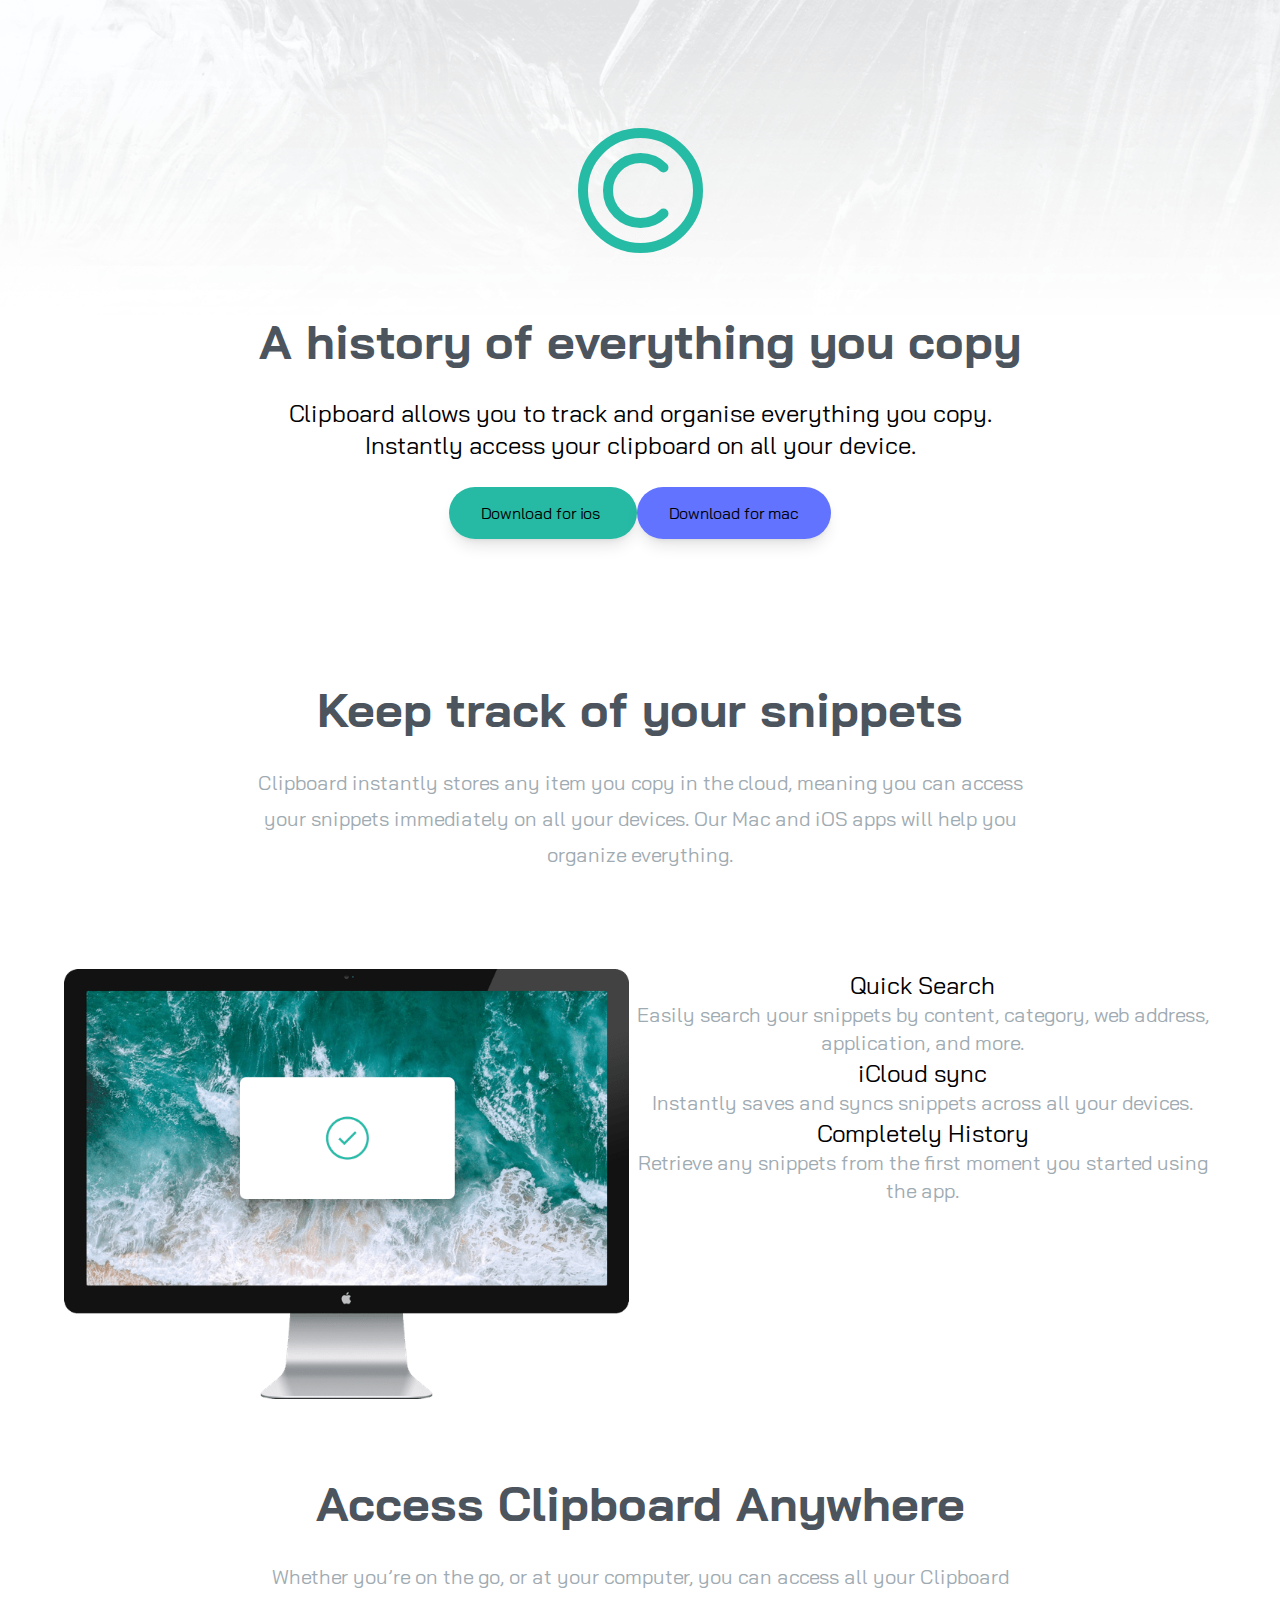
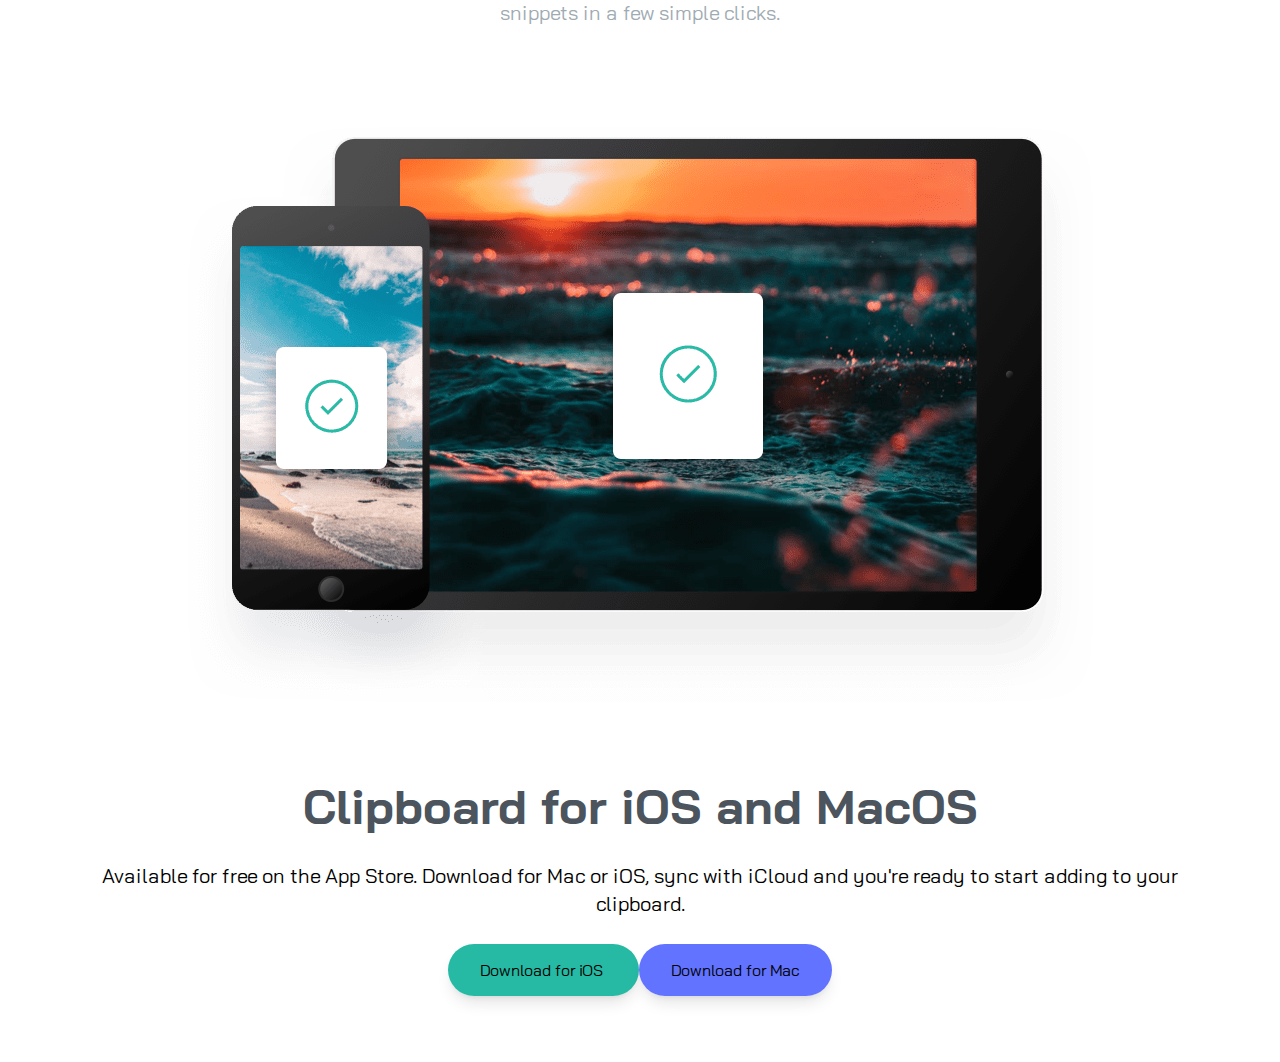
<file: website project/clipboard/index.html>
<!DOCTYPE html>
<html lang="en">
<head>
    <meta charset="UTF-8">
    <meta http-equiv="X-UA-Compatible" content="IE=edge">
    <meta name="viewport" content="width=device-width, initial-scale=1.0">

    <link rel="preconnect" href="https://fonts.googleapis.com">
<link rel="preconnect" href="https://fonts.gstatic.com" crossorigin>
<link href="https://fonts.googleapis.com/css2?family=Bai+Jamjuree:wght@400;600&display=swap" rel="stylesheet">
    <link rel="stylesheet" href="css/style.css">
    <title>simple tailwind starter</title>
</head>
<body>
    <!-- hero section -->
   <section id="hero">
   <div class="section-container mb-40 px-10 pt-16">
    <img src="images/logo.svg" alt="" class="mx-auto my-16">
    <h3>A history of everything you copy</h3>
   <p class="max-w-3xl mx-auto mb-10 text-2xl text-graishBlue">
    Clipboard allows you to track and organise everything you copy.
    Instantly access your clipboard on all your device.
   </p>

   <!-- button container -->
   <div class="button-container">
    <a href="#" class="p-4 px-8 rounded-full shadow-lg bg-strongCyan duration-200 hover:opacity-80">
        Download for ios
    </a>

    <a href="#" class="p-4 px-8 rounded-full shadow-lg bg-lightBlue duration-200 hover:opacity-80">
        Download for mac
    </a>
</div>

</div>
</section>

<!-- snippet section -->

<section id="snippets">
<div class="section-container my-20 px-10">
    <h3 >Keep track of your snippets</h3>
    <p class="max-w-3xl mx-auto mb-24 text-xl leading-9 text-center text-grayishBlue">
        Clipboard instantly stores any item you copy in the cloud, meaning you
        can access your snippets immediately on all your devices. Our Mac and
        iOS apps will help you organize everything.

    </p>
</div>

</section>
<!-- features section -->

<section id="features">
<div class="section-container my-20">
    <div class="relative flex flex-col md:flex-row md:space-x-32">
        <!-- image -->
        <div class="md:w-1/2">
            <img src="images/image-computer.png" alt="" class="md:absolute top-0 right-[50%]">
        </div>
        <!-- item container -->
        <div class="flex flex-col mt-16 mb-24 
        space-y-12 text-xl md:w-1/2 md:mb-60 md:text-left md:pl-16">
    <!-- item 1 -->
    <div>
    <h5 class="mb-2 text-2xl font-bold text-darkGrayishBlue">Quick Search</h5>
    <p class="max-w-md text-grayishBlue">
        Easily search your snippets by content, category, web address,
                application, and more.
    </p>
</div>

<!-- item 2 -->
<div>
    <h5 class="mb-2 text-2xl font-bold text-darkGrayishBlue">iCloud sync</h5>
    <p class="max-w-md text-grayishBlue">
        Instantly saves and syncs snippets across all your devices.
    </p>
</div>

<!-- item 3 -->
<div>
    <h5 class="mb-2 text-2xl font-bold text-darkGrayishBlue">Completely History</h5>
    <p class="max-w-md text-grayishBlue">
        Retrieve any snippets from the first moment you started using
                the app.
    </p>
</div>
    </div>

    </div>
</div>


</section>

    <!-- access anywhere -->
    <section id="access">
        <div class="section-container my-20">
            <h3>Access Clipboard Anywhere</h3>
            <p class="max-w-3xl mx-auto mb-24 text-xl leading-9 text-center text-grayishBlue">
                Whether you’re on the go, or at your computer, you can access all your
          Clipboard snippets in a few simple clicks.
            </p>
            <img src="images/image-devices.png" alt="" class="mx-auto">
        </div>
    </section>

    <section id="bottom">
        <div class="section-container my-20">
          <h3>Clipboard for iOS and MacOS</h3>
          <p class="section-content mb-10 text-xl">
            Available for free on the App Store. Download for Mac or iOS, sync
            with iCloud and you're ready to start adding to your clipboard.
          </p>
  
          <!-- Button Container -->
          <div class="button-container">
            <a
              href="#"
              class="p-4 px-8 rounded-full shadow-lg bg-strongCyan duration-200 hover:opacity-80"
            >
              Download for iOS
            </a>
            <a
              href="#"
              class="p-4 px-8 rounded-full shadow-lg bg-lightBlue duration-200 hover:opacity-80"
            >
              Download for Mac
            </a>
          </div>
        </div>
      </section>

</body>
</html>
</file>
<file: website project/clipboard/css/style.css>
/*
! tailwindcss v3.3.2 | MIT License | https://tailwindcss.com
*/

/*
1. Prevent padding and border from affecting element width. (https://github.com/mozdevs/cssremedy/issues/4)
2. Allow adding a border to an element by just adding a border-width. (https://github.com/tailwindcss/tailwindcss/pull/116)
*/

*,
::before,
::after {
  box-sizing: border-box;
  /* 1 */
  border-width: 0;
  /* 2 */
  border-style: solid;
  /* 2 */
  border-color: #e5e7eb;
  /* 2 */
}

::before,
::after {
  --tw-content: '';
}

/*
1. Use a consistent sensible line-height in all browsers.
2. Prevent adjustments of font size after orientation changes in iOS.
3. Use a more readable tab size.
4. Use the user's configured `sans` font-family by default.
5. Use the user's configured `sans` font-feature-settings by default.
6. Use the user's configured `sans` font-variation-settings by default.
*/

html {
  line-height: 1.5;
  /* 1 */
  -webkit-text-size-adjust: 100%;
  /* 2 */
  -moz-tab-size: 4;
  /* 3 */
  -o-tab-size: 4;
     tab-size: 4;
  /* 3 */
  font-family: bai jamjuree, sans-serif;
  /* 4 */
  font-feature-settings: normal;
  /* 5 */
  font-variation-settings: normal;
  /* 6 */
}

/*
1. Remove the margin in all browsers.
2. Inherit line-height from `html` so users can set them as a class directly on the `html` element.
*/

body {
  margin: 0;
  /* 1 */
  line-height: inherit;
  /* 2 */
}

/*
1. Add the correct height in Firefox.
2. Correct the inheritance of border color in Firefox. (https://bugzilla.mozilla.org/show_bug.cgi?id=190655)
3. Ensure horizontal rules are visible by default.
*/

hr {
  height: 0;
  /* 1 */
  color: inherit;
  /* 2 */
  border-top-width: 1px;
  /* 3 */
}

/*
Add the correct text decoration in Chrome, Edge, and Safari.
*/

abbr:where([title]) {
  -webkit-text-decoration: underline dotted;
          text-decoration: underline dotted;
}

/*
Remove the default font size and weight for headings.
*/

h1,
h2,
h3,
h4,
h5,
h6 {
  font-size: inherit;
  font-weight: inherit;
}

/*
Reset links to optimize for opt-in styling instead of opt-out.
*/

a {
  color: inherit;
  text-decoration: inherit;
}

/*
Add the correct font weight in Edge and Safari.
*/

b,
strong {
  font-weight: bolder;
}

/*
1. Use the user's configured `mono` font family by default.
2. Correct the odd `em` font sizing in all browsers.
*/

code,
kbd,
samp,
pre {
  font-family: ui-monospace, SFMono-Regular, Menlo, Monaco, Consolas, "Liberation Mono", "Courier New", monospace;
  /* 1 */
  font-size: 1em;
  /* 2 */
}

/*
Add the correct font size in all browsers.
*/

small {
  font-size: 80%;
}

/*
Prevent `sub` and `sup` elements from affecting the line height in all browsers.
*/

sub,
sup {
  font-size: 75%;
  line-height: 0;
  position: relative;
  vertical-align: baseline;
}

sub {
  bottom: -0.25em;
}

sup {
  top: -0.5em;
}

/*
1. Remove text indentation from table contents in Chrome and Safari. (https://bugs.chromium.org/p/chromium/issues/detail?id=999088, https://bugs.webkit.org/show_bug.cgi?id=201297)
2. Correct table border color inheritance in all Chrome and Safari. (https://bugs.chromium.org/p/chromium/issues/detail?id=935729, https://bugs.webkit.org/show_bug.cgi?id=195016)
3. Remove gaps between table borders by default.
*/

table {
  text-indent: 0;
  /* 1 */
  border-color: inherit;
  /* 2 */
  border-collapse: collapse;
  /* 3 */
}

/*
1. Change the font styles in all browsers.
2. Remove the margin in Firefox and Safari.
3. Remove default padding in all browsers.
*/

button,
input,
optgroup,
select,
textarea {
  font-family: inherit;
  /* 1 */
  font-size: 100%;
  /* 1 */
  font-weight: inherit;
  /* 1 */
  line-height: inherit;
  /* 1 */
  color: inherit;
  /* 1 */
  margin: 0;
  /* 2 */
  padding: 0;
  /* 3 */
}

/*
Remove the inheritance of text transform in Edge and Firefox.
*/

button,
select {
  text-transform: none;
}

/*
1. Correct the inability to style clickable types in iOS and Safari.
2. Remove default button styles.
*/

button,
[type='button'],
[type='reset'],
[type='submit'] {
  -webkit-appearance: button;
  /* 1 */
  background-color: transparent;
  /* 2 */
  background-image: none;
  /* 2 */
}

/*
Use the modern Firefox focus style for all focusable elements.
*/

:-moz-focusring {
  outline: auto;
}

/*
Remove the additional `:invalid` styles in Firefox. (https://github.com/mozilla/gecko-dev/blob/2f9eacd9d3d995c937b4251a5557d95d494c9be1/layout/style/res/forms.css#L728-L737)
*/

:-moz-ui-invalid {
  box-shadow: none;
}

/*
Add the correct vertical alignment in Chrome and Firefox.
*/

progress {
  vertical-align: baseline;
}

/*
Correct the cursor style of increment and decrement buttons in Safari.
*/

::-webkit-inner-spin-button,
::-webkit-outer-spin-button {
  height: auto;
}

/*
1. Correct the odd appearance in Chrome and Safari.
2. Correct the outline style in Safari.
*/

[type='search'] {
  -webkit-appearance: textfield;
  /* 1 */
  outline-offset: -2px;
  /* 2 */
}

/*
Remove the inner padding in Chrome and Safari on macOS.
*/

::-webkit-search-decoration {
  -webkit-appearance: none;
}

/*
1. Correct the inability to style clickable types in iOS and Safari.
2. Change font properties to `inherit` in Safari.
*/

::-webkit-file-upload-button {
  -webkit-appearance: button;
  /* 1 */
  font: inherit;
  /* 2 */
}

/*
Add the correct display in Chrome and Safari.
*/

summary {
  display: list-item;
}

/*
Removes the default spacing and border for appropriate elements.
*/

blockquote,
dl,
dd,
h1,
h2,
h3,
h4,
h5,
h6,
hr,
figure,
p,
pre {
  margin: 0;
}

fieldset {
  margin: 0;
  padding: 0;
}

legend {
  padding: 0;
}

ol,
ul,
menu {
  list-style: none;
  margin: 0;
  padding: 0;
}

/*
Prevent resizing textareas horizontally by default.
*/

textarea {
  resize: vertical;
}

/*
1. Reset the default placeholder opacity in Firefox. (https://github.com/tailwindlabs/tailwindcss/issues/3300)
2. Set the default placeholder color to the user's configured gray 400 color.
*/

input::-moz-placeholder, textarea::-moz-placeholder {
  opacity: 1;
  /* 1 */
  color: #9ca3af;
  /* 2 */
}

input::placeholder,
textarea::placeholder {
  opacity: 1;
  /* 1 */
  color: #9ca3af;
  /* 2 */
}

/*
Set the default cursor for buttons.
*/

button,
[role="button"] {
  cursor: pointer;
}

/*
Make sure disabled buttons don't get the pointer cursor.
*/

:disabled {
  cursor: default;
}

/*
1. Make replaced elements `display: block` by default. (https://github.com/mozdevs/cssremedy/issues/14)
2. Add `vertical-align: middle` to align replaced elements more sensibly by default. (https://github.com/jensimmons/cssremedy/issues/14#issuecomment-634934210)
   This can trigger a poorly considered lint error in some tools but is included by design.
*/

img,
svg,
video,
canvas,
audio,
iframe,
embed,
object {
  display: block;
  /* 1 */
  vertical-align: middle;
  /* 2 */
}

/*
Constrain images and videos to the parent width and preserve their intrinsic aspect ratio. (https://github.com/mozdevs/cssremedy/issues/14)
*/

img,
video {
  max-width: 100%;
  height: auto;
}

/* Make elements with the HTML hidden attribute stay hidden by default */

[hidden] {
  display: none;
}

h3 {
  margin-bottom: 2rem;
  font-size: 2.25rem;
  line-height: 2.5rem;
  font-weight: 700;
  --tw-text-opacity: 1;
  color: hsl(210 10% 33% / var(--tw-text-opacity));
}

@media (min-width: 768px) {
  h3 {
    font-size: 3rem;
    line-height: 1;
  }
}

*, ::before, ::after {
  --tw-border-spacing-x: 0;
  --tw-border-spacing-y: 0;
  --tw-translate-x: 0;
  --tw-translate-y: 0;
  --tw-rotate: 0;
  --tw-skew-x: 0;
  --tw-skew-y: 0;
  --tw-scale-x: 1;
  --tw-scale-y: 1;
  --tw-pan-x:  ;
  --tw-pan-y:  ;
  --tw-pinch-zoom:  ;
  --tw-scroll-snap-strictness: proximity;
  --tw-gradient-from-position:  ;
  --tw-gradient-via-position:  ;
  --tw-gradient-to-position:  ;
  --tw-ordinal:  ;
  --tw-slashed-zero:  ;
  --tw-numeric-figure:  ;
  --tw-numeric-spacing:  ;
  --tw-numeric-fraction:  ;
  --tw-ring-inset:  ;
  --tw-ring-offset-width: 0px;
  --tw-ring-offset-color: #fff;
  --tw-ring-color: rgb(59 130 246 / 0.5);
  --tw-ring-offset-shadow: 0 0 #0000;
  --tw-ring-shadow: 0 0 #0000;
  --tw-shadow: 0 0 #0000;
  --tw-shadow-colored: 0 0 #0000;
  --tw-blur:  ;
  --tw-brightness:  ;
  --tw-contrast:  ;
  --tw-grayscale:  ;
  --tw-hue-rotate:  ;
  --tw-invert:  ;
  --tw-saturate:  ;
  --tw-sepia:  ;
  --tw-drop-shadow:  ;
  --tw-backdrop-blur:  ;
  --tw-backdrop-brightness:  ;
  --tw-backdrop-contrast:  ;
  --tw-backdrop-grayscale:  ;
  --tw-backdrop-hue-rotate:  ;
  --tw-backdrop-invert:  ;
  --tw-backdrop-opacity:  ;
  --tw-backdrop-saturate:  ;
  --tw-backdrop-sepia:  ;
}

::backdrop {
  --tw-border-spacing-x: 0;
  --tw-border-spacing-y: 0;
  --tw-translate-x: 0;
  --tw-translate-y: 0;
  --tw-rotate: 0;
  --tw-skew-x: 0;
  --tw-skew-y: 0;
  --tw-scale-x: 1;
  --tw-scale-y: 1;
  --tw-pan-x:  ;
  --tw-pan-y:  ;
  --tw-pinch-zoom:  ;
  --tw-scroll-snap-strictness: proximity;
  --tw-gradient-from-position:  ;
  --tw-gradient-via-position:  ;
  --tw-gradient-to-position:  ;
  --tw-ordinal:  ;
  --tw-slashed-zero:  ;
  --tw-numeric-figure:  ;
  --tw-numeric-spacing:  ;
  --tw-numeric-fraction:  ;
  --tw-ring-inset:  ;
  --tw-ring-offset-width: 0px;
  --tw-ring-offset-color: #fff;
  --tw-ring-color: rgb(59 130 246 / 0.5);
  --tw-ring-offset-shadow: 0 0 #0000;
  --tw-ring-shadow: 0 0 #0000;
  --tw-shadow: 0 0 #0000;
  --tw-shadow-colored: 0 0 #0000;
  --tw-blur:  ;
  --tw-brightness:  ;
  --tw-contrast:  ;
  --tw-grayscale:  ;
  --tw-hue-rotate:  ;
  --tw-invert:  ;
  --tw-saturate:  ;
  --tw-sepia:  ;
  --tw-drop-shadow:  ;
  --tw-backdrop-blur:  ;
  --tw-backdrop-brightness:  ;
  --tw-backdrop-contrast:  ;
  --tw-backdrop-grayscale:  ;
  --tw-backdrop-hue-rotate:  ;
  --tw-backdrop-invert:  ;
  --tw-backdrop-opacity:  ;
  --tw-backdrop-saturate:  ;
  --tw-backdrop-sepia:  ;
}

.container {
  width: 100%;
}

@media (min-width: 640px) {
  .container {
    max-width: 640px;
  }
}

@media (min-width: 768px) {
  .container {
    max-width: 768px;
  }
}

@media (min-width: 1024px) {
  .container {
    max-width: 1024px;
  }
}

@media (min-width: 1280px) {
  .container {
    max-width: 1280px;
  }
}

@media (min-width: 1536px) {
  .container {
    max-width: 1536px;
  }
}

.mx-auto {
  margin-left: auto;
  margin-right: auto;
}

.my-16 {
  margin-top: 4rem;
  margin-bottom: 4rem;
}

.my-20 {
  margin-top: 5rem;
  margin-bottom: 5rem;
}

.mb-10 {
  margin-bottom: 2.5rem;
}

.mb-24 {
  margin-bottom: 6rem;
}

.mb-40 {
  margin-bottom: 10rem;
}

.flex {
  display: flex;
}

.w-full {
  width: 100%;
}

.max-w-3xl {
  max-width: 48rem;
}

.flex-col {
  flex-direction: column;
}

.justify-center {
  justify-content: center;
}

.rounded-full {
  border-radius: 9999px;
}

.bg-lightBlue {
  --tw-bg-opacity: 1;
  background-color: hsl(233 100% 69% / var(--tw-bg-opacity));
}

.bg-strongCyan {
  --tw-bg-opacity: 1;
  background-color: hsl(171 66% 44% / var(--tw-bg-opacity));
}

.p-4 {
  padding: 1rem;
}

.px-10 {
  padding-left: 2.5rem;
  padding-right: 2.5rem;
}

.px-8 {
  padding-left: 2rem;
  padding-right: 2rem;
}

.pt-16 {
  padding-top: 4rem;
}

.text-center {
  text-align: center;
}

.text-2xl {
  font-size: 1.5rem;
  line-height: 2rem;
}

.text-xl {
  font-size: 1.25rem;
  line-height: 1.75rem;
}

.leading-9 {
  line-height: 2.25rem;
}

.text-grayishBlue {
  --tw-text-opacity: 1;
  color: hsl(201 11% 66% / var(--tw-text-opacity));
}

.text-white {
  --tw-text-opacity: 1;
  color: rgb(255 255 255 / var(--tw-text-opacity));
}

.shadow-lg {
  --tw-shadow: 0 10px 15px -3px rgb(0 0 0 / 0.1), 0 4px 6px -4px rgb(0 0 0 / 0.1);
  --tw-shadow-colored: 0 10px 15px -3px var(--tw-shadow-color), 0 4px 6px -4px var(--tw-shadow-color);
  box-shadow: var(--tw-ring-offset-shadow, 0 0 #0000), var(--tw-ring-shadow, 0 0 #0000), var(--tw-shadow);
}

.duration-200 {
  transition-duration: 200ms;
}

.section-container {
  margin-left: auto;
  margin-right: auto;
  max-width: 72rem;
  text-align: center;
}

.button-container{
}

body{
  background-image: url('../images/bg-header-desktop.png');
  background-repeat: no-repeat;
  background-size: contain;
}

@media(max-width: 576px){
  body{
    background-image: url('../images/bg-header-mobile.png');
  }
}

.hover\:opacity-80:hover {
  opacity: 0.8;
}

@media (min-width: 768px) {
  .md\:flex-row {
    flex-direction: row;
  }

  .md\:space-x-4 > :not([hidden]) ~ :not([hidden]) {
    --tw-space-x-reverse: 0;
    margin-right: calc(1rem * var(--tw-space-x-reverse));
    margin-left: calc(1rem * calc(1 - var(--tw-space-x-reverse)));
  }
}
</file>
